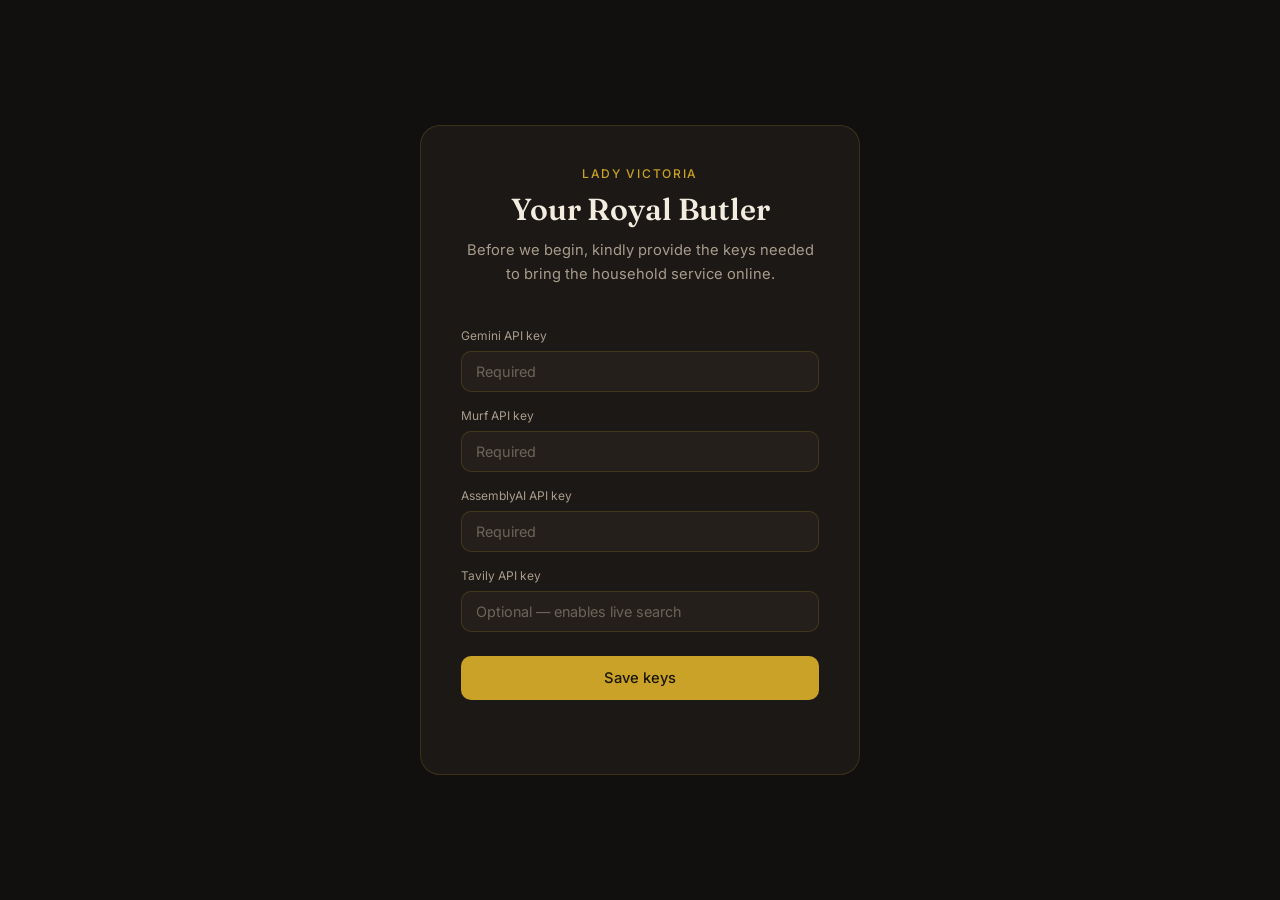
<file: templates/index.html>
<!DOCTYPE html>
<html lang="en">
  <head>
    <meta charset="UTF-8" />
    <meta name="viewport" content="width=device-width, initial-scale=1.0" />
    <title>Lady Victoria — Voice Agent</title>
    <link rel="preconnect" href="https://fonts.googleapis.com" />
    <link rel="preconnect" href="https://fonts.gstatic.com" crossorigin />
    <link
      href="https://fonts.googleapis.com/css2?family=Fraunces:opsz,wght@9..144,500;9..144,600&family=Inter:wght@400;500;600&display=swap"
      rel="stylesheet"
    />
    <link rel="stylesheet" href="/static/style.css?v=2" />
  </head>
  <body>
    <div class="app-container">
      <div class="glass-card">
        <section class="screen" id="screenSetup">
          <div class="header-section">
            <p class="eyebrow">Lady Victoria</p>
            <h1 class="title">Your Royal Butler</h1>
            <p class="subtitle">
              Before we begin, kindly provide the keys needed to bring the
              household service online.
            </p>
          </div>

          <div class="key-form">
            <label class="key-label" for="geminiKey">Gemini API key</label>
            <input type="password" id="geminiKey" placeholder="Required" />

            <label class="key-label" for="murfKey">Murf API key</label>
            <input type="password" id="murfKey" placeholder="Required" />

            <label class="key-label" for="assemblyKey">AssemblyAI API key</label>
            <input type="password" id="assemblyKey" placeholder="Required" />

            <label class="key-label" for="tavilyKey">Tavily API key</label>
            <input type="password" id="tavilyKey" placeholder="Optional — enables live search" />

            <button class="btn primary full" id="saveKeysBtn">Save keys</button>
            <p class="form-note" id="setupNote"></p>
          </div>
        </section>
      </div>
    </div>

    <script src="/static/setup.js?v=1" defer></script>
  </body>
</html>
</file>
<file: static/style.css>
* {
  margin: 0;
  padding: 0;
  box-sizing: border-box;
}

:root {
  --ink: #12100e;
  --panel: #1c1815;
  --panel-2: #241f1a;
  --hairline: rgba(201, 162, 39, 0.18);
  --brass: #c9a227;
  --brass-soft: rgba(201, 162, 39, 0.14);
  --wine: #7a2e3a;
  --wine-soft: rgba(122, 46, 58, 0.18);
  --emerald: #3f6b4f;
  --ivory: #f3ece0;
  --taupe: #a79c8c;
  --radius: 14px;
}

body {
  font-family: "Inter", -apple-system, BlinkMacSystemFont, sans-serif;
  background: var(--ink);
  color: var(--ivory);
  min-height: 100vh;
  display: flex;
  align-items: center;
  justify-content: center;
  padding: 24px;
}

.app-container {
  width: 100%;
  display: flex;
  align-items: center;
  justify-content: center;
}

.glass-card {
  background: var(--panel);
  border: 1px solid var(--hairline);
  border-radius: 20px;
  padding: 40px;
  width: 100%;
  max-width: 440px;
  text-align: center;
}

.screen {
  display: flex;
  flex-direction: column;
  gap: 4px;
}

.screen[hidden] {
  display: none;
}

.header-section {
  margin-bottom: 28px;
}

.header-section.compact {
  margin-bottom: 20px;
}

.eyebrow {
  font-size: 0.75rem;
  letter-spacing: 0.14em;
  text-transform: uppercase;
  color: var(--brass);
  margin-bottom: 10px;
  font-weight: 500;
}

.title {
  font-family: "Fraunces", Georgia, serif;
  font-size: 1.9rem;
  font-weight: 600;
  color: var(--ivory);
  margin-bottom: 12px;
  line-height: 1.2;
}

.subtitle {
  font-size: 0.92rem;
  line-height: 1.6;
  color: var(--taupe);
}

.status-line {
  font-size: 0.85rem;
  color: var(--taupe);
}

/* Key form */
.key-form {
  display: flex;
  flex-direction: column;
  gap: 6px;
  text-align: left;
}

.key-label {
  font-size: 0.75rem;
  color: var(--taupe);
  margin-top: 10px;
  margin-bottom: 2px;
}

.key-form input {
  background: var(--panel-2);
  border: 1px solid var(--hairline);
  color: var(--ivory);
  padding: 11px 14px;
  border-radius: 10px;
  font-size: 0.9rem;
  font-family: inherit;
  outline: none;
  transition: border-color 0.2s;
  width: 100%;
}

.key-form input::placeholder {
  color: rgba(167, 156, 140, 0.55);
}

.key-form input:focus {
  border-color: var(--brass);
}

.form-note {
  min-height: 18px;
  font-size: 0.8rem;
  margin-top: 10px;
  color: var(--taupe);
}

.form-note.success {
  color: var(--emerald);
}

.form-note.error {
  color: var(--wine);
}

/* Buttons */
.btn {
  padding: 12px 22px;
  font-size: 0.92rem;
  font-weight: 500;
  font-family: inherit;
  border: 1px solid transparent;
  border-radius: 10px;
  cursor: pointer;
  transition: opacity 0.2s, border-color 0.2s;
  color: var(--ivory);
}

.btn.full {
  width: 100%;
  margin-top: 18px;
}

.btn.primary {
  background: var(--brass);
  color: #1a1509;
}

.btn.primary:hover {
  opacity: 0.9;
}

.btn.ghost {
  background: transparent;
  border-color: var(--hairline);
  color: var(--taupe);
  margin-top: 10px;
}

.btn.ghost:hover {
  border-color: var(--brass);
  color: var(--brass);
}

.btn.secondary {
  background: var(--panel-2);
  border-color: var(--hairline);
  flex: 1;
}

.btn.secondary:hover {
  border-color: var(--brass);
}

.btn.secondary.muted {
  border-color: var(--brass);
  color: var(--brass);
}

.btn.danger {
  background: var(--wine-soft);
  border-color: var(--wine);
  color: #e8b9bf;
  flex: 1;
}

.btn.danger:hover {
  background: var(--wine);
  color: var(--ivory);
}

.button-group {
  display: flex;
  gap: 12px;
  margin-top: 18px;
}

.idle-icon {
  color: var(--brass);
  display: flex;
  justify-content: center;
  margin: 8px 0 24px;
}

/* Equalizer */
.equalizer {
  height: 56px;
  display: flex;
  align-items: center;
  justify-content: center;
  gap: 3px;
  margin: 6px 0 20px;
}

.equalizer .bar {
  width: 3px;
  min-height: 4px;
  background: var(--brass);
  border-radius: 2px;
  transform: scaleY(0.08);
  transform-origin: center;
  transition: transform 0.08s ease-out;
}

/* Chat window */
.chat-window {
  height: 260px;
  overflow-y: auto;
  display: flex;
  flex-direction: column;
  gap: 10px;
  padding: 4px 2px 10px;
  margin-bottom: 4px;
  text-align: left;
}

.chat-window:empty::before {
  content: "Your conversation will appear here.";
  color: var(--taupe);
  font-size: 0.85rem;
  margin: auto;
}

.msg {
  max-width: 82%;
  padding: 10px 14px;
  border-radius: 12px;
  font-size: 0.88rem;
  line-height: 1.5;
  word-wrap: break-word;
}

.msg.user {
  align-self: flex-end;
  background: var(--brass-soft);
  border: 1px solid var(--hairline);
  color: var(--ivory);
  border-bottom-right-radius: 4px;
}

.msg.assistant {
  align-self: flex-start;
  background: var(--panel-2);
  border: 1px solid var(--hairline);
  color: var(--ivory);
  border-bottom-left-radius: 4px;
}

.msg.pending {
  opacity: 0.6;
}

.msg.system {
  align-self: center;
  background: transparent;
  color: var(--taupe);
  font-size: 0.78rem;
  font-style: italic;
}

.chat-window::-webkit-scrollbar {
  width: 6px;
}

.chat-window::-webkit-scrollbar-thumb {
  background: var(--hairline);
  border-radius: 6px;
}

@media (max-width: 480px) {
  .glass-card {
    padding: 28px 20px;
  }
  .title {
    font-size: 1.6rem;
  }
  .chat-window {
    height: 220px;
  }
}
</file>
